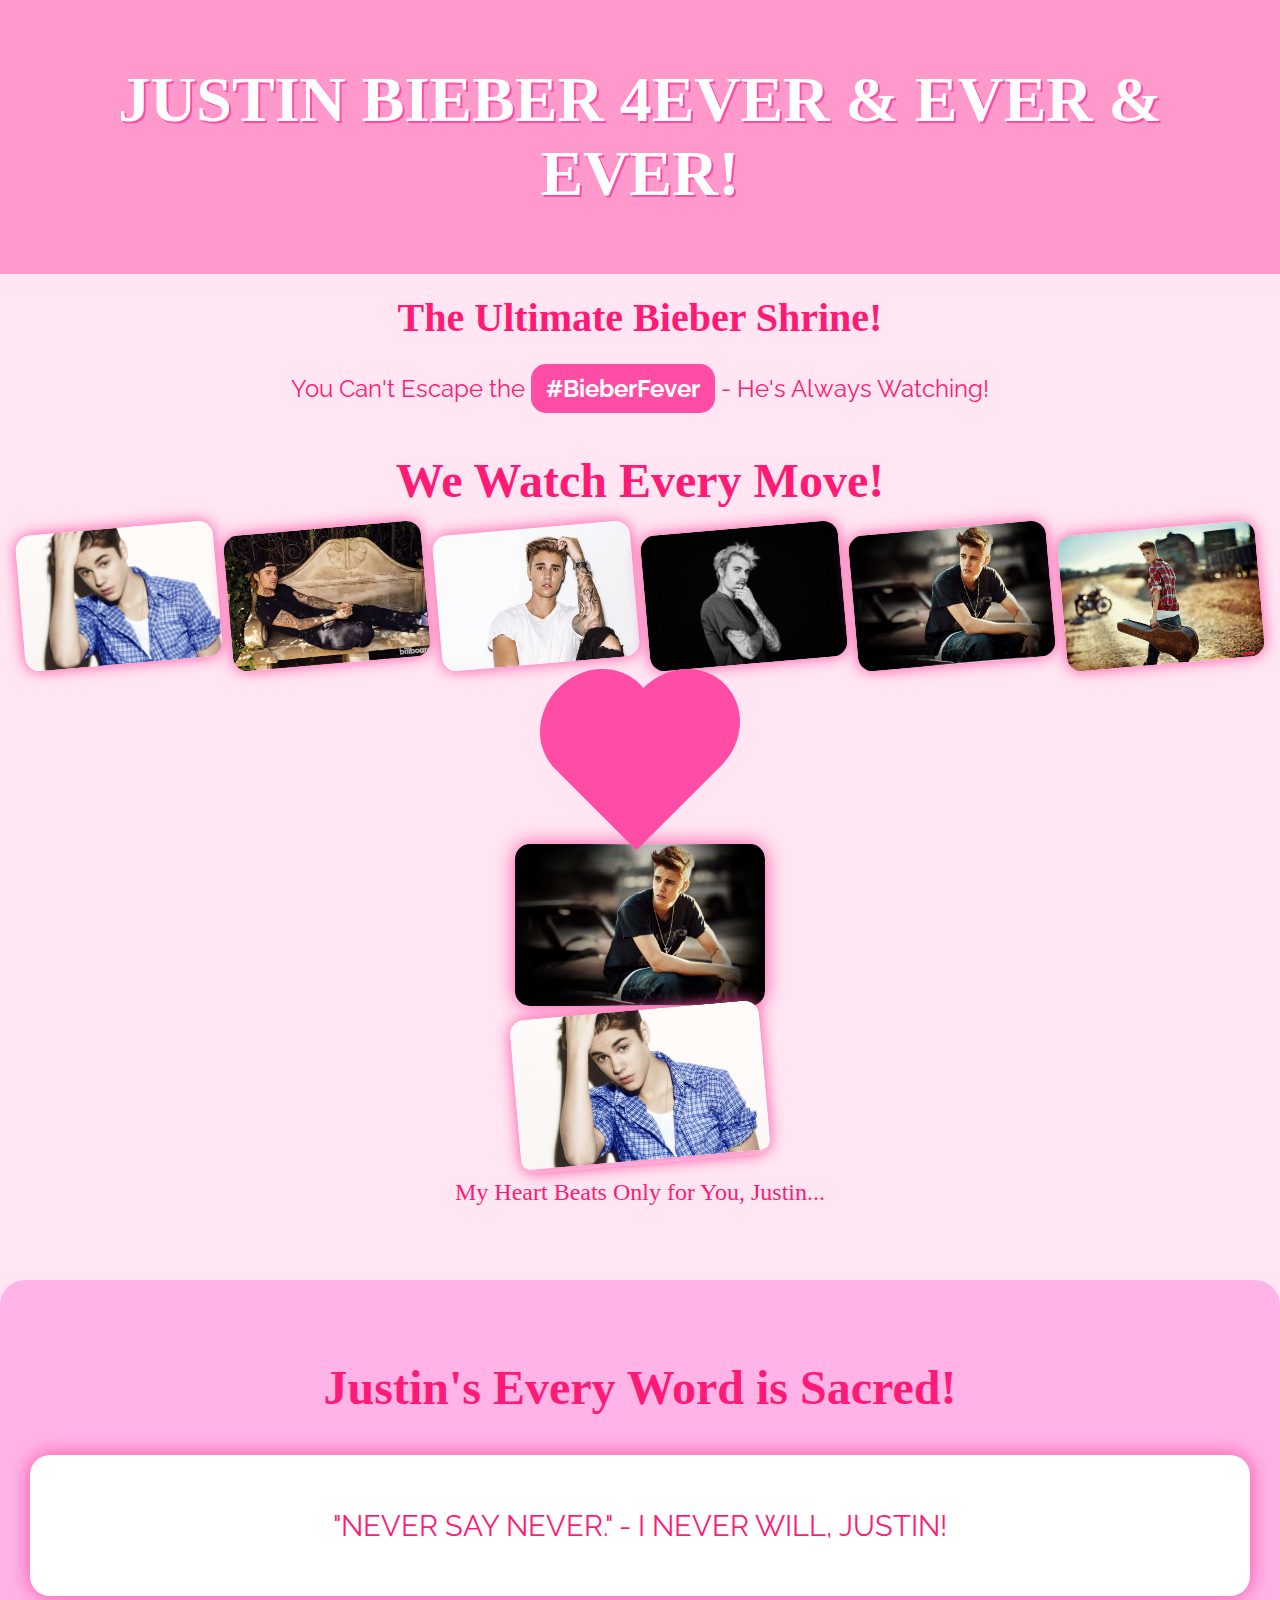
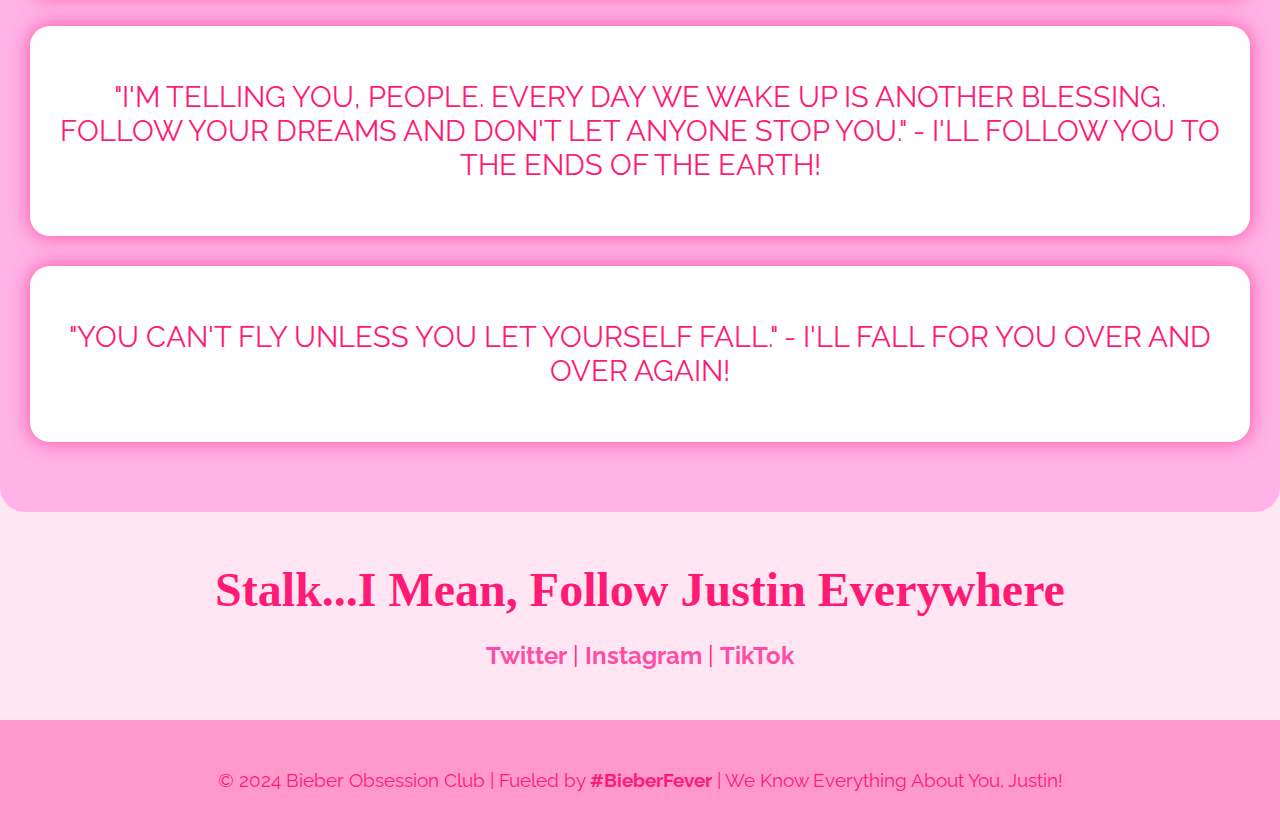
<file: W1/home.html>
<!DOCTYPE html>
<html lang="en">
<head>
    <meta charset="UTF-8">
    <meta name="viewport" content="width=device-width, initial-scale=1.0">
    <title>Justin Bieber Obsession Page</title>
    <link rel="stylesheet" href="styles.css">
    <link href="https://fonts.googleapis.com/css2?family=Permanent+Marker&family=Raleway:wght@300;700&display=swap" rel="stylesheet">
</head>
<body>
    <header>
        <h1>JUSTIN BIEBER 4EVER & EVER & EVER!</h1>
    </header>

    <main>
        <section class="intro">
            <h2>The Ultimate Bieber Shrine!</h2>
            <p>You Can't Escape the <span>#BieberFever</span> - He's Always Watching!</p>
        </section>

        <section class="gallery">
            <h2>We Watch Every Move!</h2>
            <div class="image-grid">
                <div class="image-item"><img src="photos/justin1.jpg" alt="Justin Bieber 1"></div>
                <div class="image-item"><img src="photos/justin2.jpg" alt="Justin Bieber 2"></div>
                <div class="image-item"><img src="photos/justin3.jpg" alt="Justin Bieber 3"></div>
                <div class="image-item"><img src="photos/justin4.jpg" alt="Justin Bieber 4"></div>
                <div class="image-item"><img src="photos/justin5.jpg" alt="Justin Bieber 5"></div>
                <div class="image-item"><img src="photos/justin6.jpg" alt="Justin Bieber 6"></div>
                
            </div>
        </section>

        <section class="pulsating-section">
            <div class="heart"></div>
            <div class="pulsating-image">
                <img src="photos/justin5.jpg" alt="Justin Bieber">
                                <div class="image-item hover-swap">
                    <img src="photos/justin1.jpg" alt="Justin Bieber 1">
                    <img src="photos/justin2.jpg" alt="Justin Bieber Hover" class="hover-image">
                </div>
            </div>
            <p class="pulse-caption">My Heart Beats Only for You, Justin...</p>
            
        </section>
        

        <section class="quotes">
            <h2>Justin's Every Word is Sacred!</h2>
            <div class="quote-box">
                <p>"Never say never." - I Never Will, Justin!</p>
            </div>
            <div class="quote-box">
                <p>"I'm telling you, people. Every day we wake up is another blessing. Follow your dreams and don't let anyone stop you." - I'll Follow You to the Ends of the Earth!</p>
            </div>
            <div class="quote-box">
                <p>"You can't fly unless you let yourself fall." - I'll Fall for You Over and Over Again!</p>
            </div>
        </section>

        <section class="follow">
            <h2>Stalk...I Mean, Follow Justin Everywhere</h2>
            <p><a href="https://twitter.com/justinbieber" target="_blank">Twitter</a> | <a href="https://www.instagram.com/justinbieber/" target="_blank">Instagram</a> | <a href="https://www.tiktok.com/@justinbieber" target="_blank">TikTok</a></p>
        </section>
    </main>

    <footer>
        <p>&copy; 2024 Bieber Obsession Club | Fueled by <span>#BieberFever</span> | We Know Everything About You, Justin!</p>
    </footer>
</body>
</html>
</file>
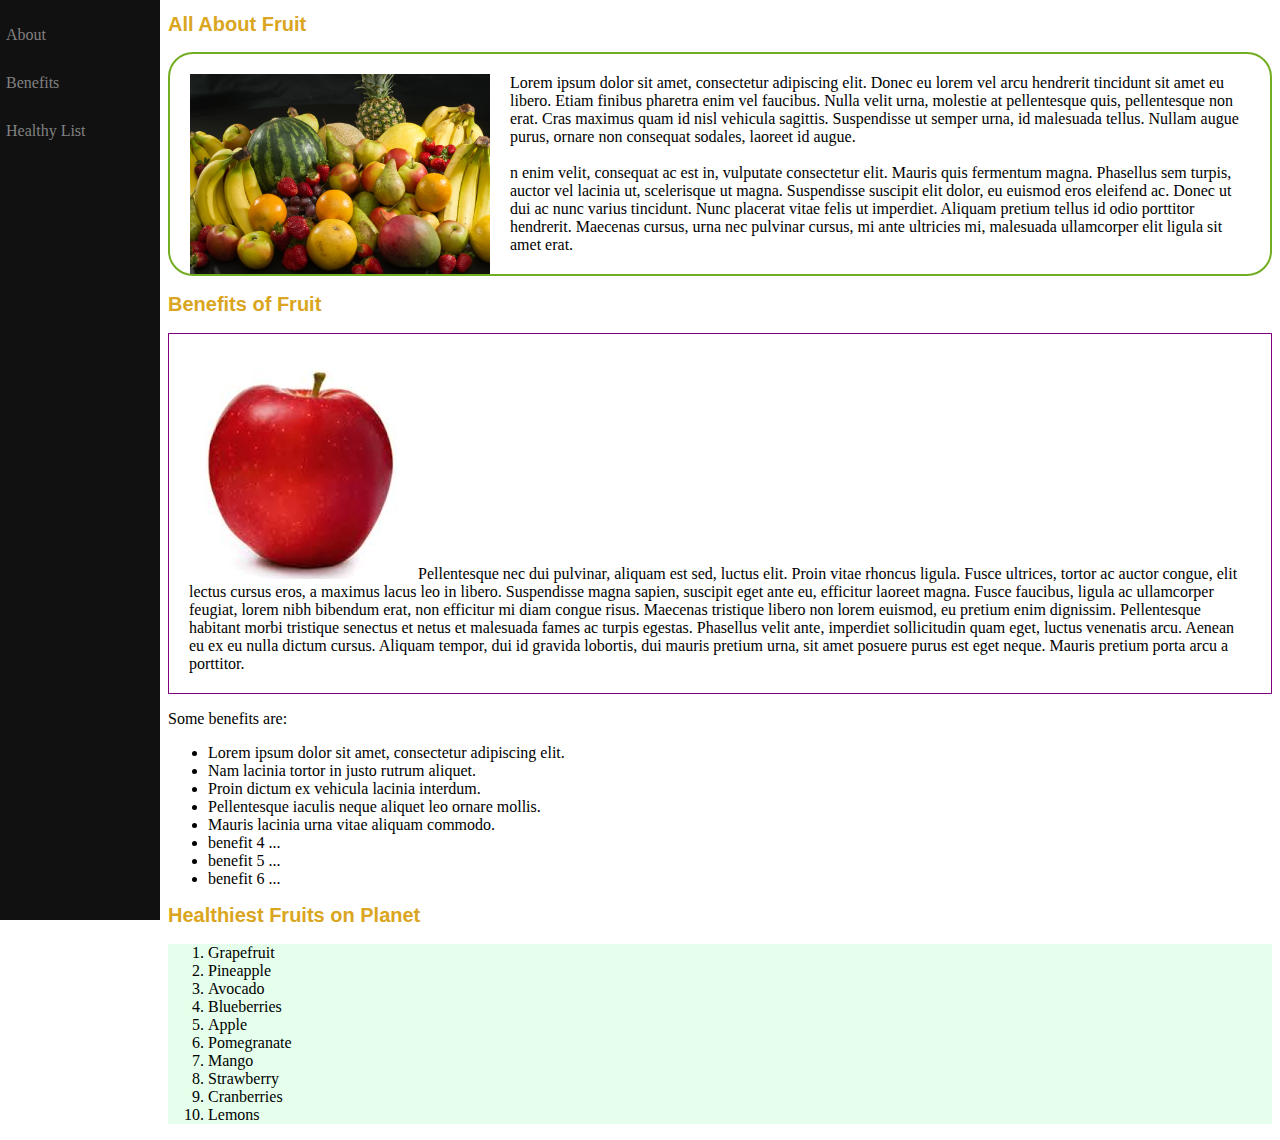
<file: W2/resources/fruit/fruit.html>
<!DOCTYPE html>
<html>
    <head>
        <title> All About Fruits </title>
    </head>
   
    <body>

        <!--- This is the side menu bar -->
        <div style="height: 100%; 
                    width: 160px;
                    position: fixed;
                    z-index: 1;
                    top: 0;
                    left: 0;
                    background-color: #111;
                    overflow-x: hidden;
                    padding-top: 20px">
            
            <a href="#about" style="color:#818181;
                                    text-decoration:none;
                                    padding:6px;
                                    display: block;
                                    ">About</a> <br/>
            
            <a href="#benefits" style="color:#818181;
                                        text-decoration:none;
                                        padding: 6px;
                                        display: block;
                                        ">Benefits</a> <br/>
            <a href="#healthy" style="color:#818181;
                                        text-decoration:none;
                                        padding: 6px;
                                        display: block;
                                        ">Healthy List</a> <br/>
        </div>

        <!--- End of container div -->

        <div style="padding-left:160px">

            <h1 id="about" style="color:goldenrod;font-family: Verdana, Geneva, Tahoma, sans-serif;font-size:20px"> All About Fruit </h1>

            <p style="border-radius: 25px;
                        border: 2px solid #73AD21;
                        padding: 20px; 
                        width: 200;
                        height: 150">

                <img src="fruit-pic.jpg" heigth="300" width="300" style="padding:10;float:left;margin-right:20px"> 
                Lorem ipsum dolor sit amet, consectetur adipiscing elit. Donec eu lorem vel arcu hendrerit tincidunt sit amet 
                eu libero. Etiam finibus pharetra enim vel faucibus. Nulla velit urna, molestie at pellentesque quis, pellentesque 
                non erat. Cras maximus quam id nisl vehicula sagittis. Suspendisse ut semper urna, id malesuada tellus. Nullam 
                          augue purus, ornare non consequat sodales, laoreet id augue. 
                <br/>
                <br/>
                    n enim velit, consequat ac est in, vulputate consectetur elit. Mauris quis fermentum magna. Phasellus sem turpis, auctor vel 
                    lacinia ut, scelerisque ut magna. Suspendisse suscipit elit dolor, eu euismod eros eleifend ac. Donec ut dui ac nunc varius 
                    tincidunt. Nunc placerat vitae felis ut imperdiet. Aliquam pretium tellus id odio porttitor hendrerit. Maecenas cursus, urna nec 
                    pulvinar cursus, mi ante ultricies mi, malesuada ullamcorper elit ligula sit amet erat.
            </p>

            <h2 id="benefits" style="color:goldenrod;font-family: Verdana, Geneva, Tahoma, sans-serif;font-size:20px"> Benefits of Fruit </h2>
        
        
            <p style="border:1px solid purple; padding: 20px; width:auto; height:auto"> 
                <img src="apple.jpg"  > 
                Pellentesque nec dui pulvinar, aliquam est sed, luctus elit. Proin vitae rhoncus ligula. Fusce ultrices, tortor ac auctor congue, 
                elit lectus cursus eros, a maximus lacus leo in libero. Suspendisse magna sapien, suscipit eget ante eu, efficitur laoreet magna. 
                Fusce faucibus, ligula ac ullamcorper feugiat, lorem nibh bibendum erat, non efficitur mi diam congue risus. Maecenas tristique 
                libero non lorem euismod, eu pretium enim dignissim. Pellentesque habitant morbi tristique senectus et netus et malesuada fames ac 
                turpis egestas. Phasellus velit ante, imperdiet sollicitudin quam eget, luctus venenatis arcu. Aenean eu ex eu nulla dictum cursus. 
                Aliquam tempor, dui id gravida lobortis, dui mauris pretium urna, sit amet posuere purus est eget neque. Mauris pretium porta arcu a porttitor.
            </p>
        
    
            Some benefits are:
            <br/>
            <ul>

                <li>Lorem ipsum dolor sit amet, consectetur adipiscing elit.</li>
                <li>Nam lacinia tortor in justo rutrum aliquet.</li>
                <li>Proin dictum ex vehicula lacinia interdum.</li>
                <li>Pellentesque iaculis neque aliquet leo ornare mollis.</li>
                <li>Mauris lacinia urna vitae aliquam commodo.</li>
                <li>benefit 4 ... </li>
                <li>benefit 5 ... </li>
                <li>benefit 6 ... </li>
            </ul>
            
            <h2 id="healthy" style="color:goldenrod;font-family: Verdana, Geneva, Tahoma, sans-serif;font-size:20px"> 
                 Healthiest Fruits on Planet</h2>
                
                <ol style="background-color: rgba(0, 255, 72, 0.1)"> 
                    <li>Grapefruit</li> 
                    <li>Pineapple</li>
                    <li>Avocado</li>
                    <li>Blueberries</li>
                    <li>Apple</li>
                    <li>Pomegranate</li>
                    <li>Mango</li>
                    <li>Strawberry</li>
                    <li>Cranberries</li>
                    <li>Lemons</li>
                </ol>
       
            </div>
    </body>
</html>
</file>
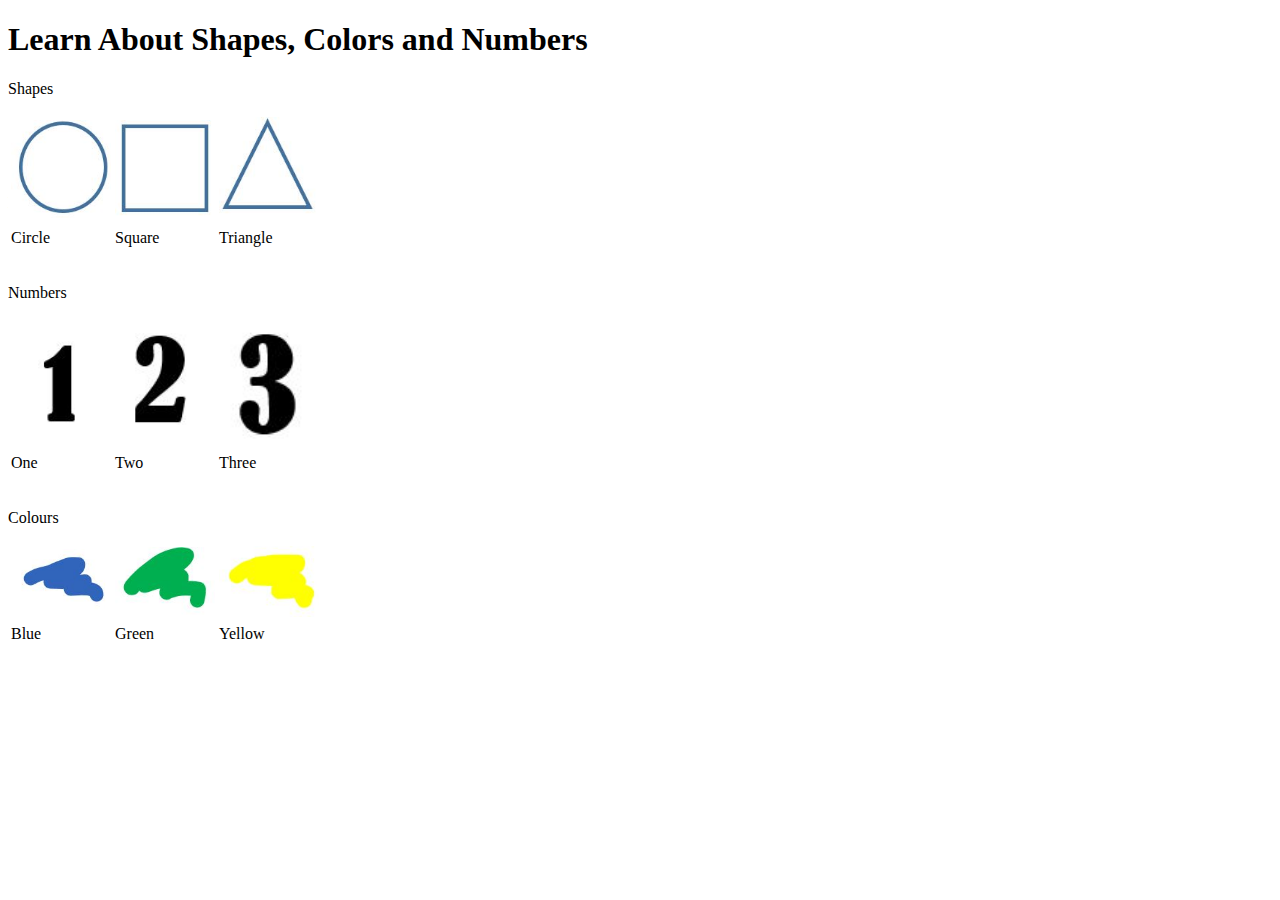
<file: W2/resources/learn/learn.html>
<!DOCTYPE html>
<html>
    <head>
        <style>
        </style>
    </head>

    <body>

        <h1> Learn About Shapes, Colors and Numbers </h1>
        
        <div>
            <p> Shapes </p>
            <table>
                <tr> 
                    <td>
                        <img src="images/circle.jpg" heigth="100" width="100"> 
                    </td>
                    <td>
                        <img src="images/square.jpg" heigth="100" width="100"> 
                    </td>
                    <td>
                        <img src="images/triangle.jpg" heigth="100" width="100"> 
                    </td>
                </tr>
                <tr>
                    <td> Circle </td>
                    <td> Square </td>
                    <td> Triangle </td>
                </tr>
            </table>
        </div>
        <br>
        <div>
            <p> Numbers </p>
            <table>
                <tr> 
                    <td>
                        <img src="images/one.jpg" heigth="100" width="100"> 
                    </td>
                    <td>
                        <img src="images/two.jpg" heigth="100" width="100"> 
                    </td>
                    <td>
                        <img src="images/three.jpg" heigth="100" width="100"> 
                    </td>
                </tr>
                <tr>
                    <td> One </td>
                    <td> Two </td>
                    <td> Three </td>
                </tr>
            </table>
        </div>
        <br>
        <div>
            <p> Colours</p>
            <table >
                <tr> 
                    <td>
                        <img src="images/blue.jpg" heigth="100" width="100"> 
                    </td>
                    <td>
                        <img src="images/green.jpg" heigth="100" width="100"> 
                    </td>
                    <td>
                        <img src="images/yellow.jpg" heigth="100" width="100"> 
                    </td>
                </tr>
                <tr>
                    <td> Blue </td>
                    <td> Green </td>
                    <td> Yellow </td>
                </tr>
            </table>
        </div>
    </body>
</html>
</file>
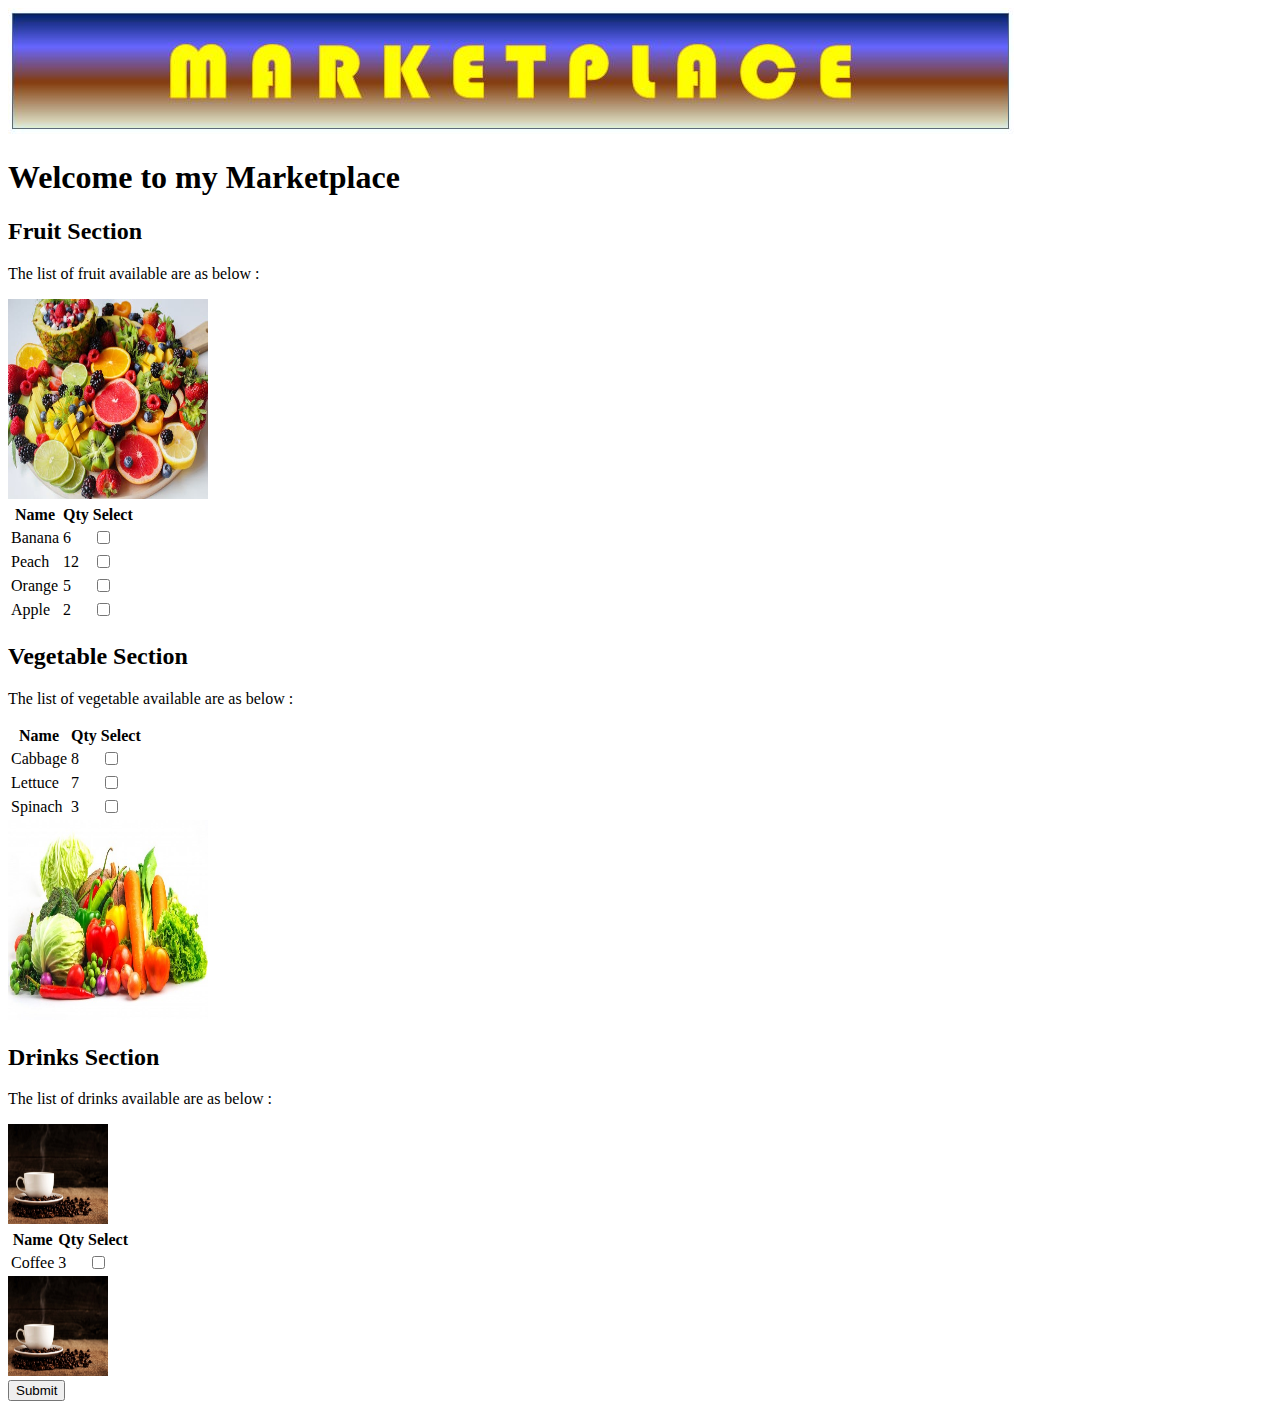
<file: W2/resources/marketplace/marketplace.html>
<!DOCTYPE html>
<html>

    <head>
        <style>
            
       
        </style>
    </head>

    <body>

    <form>
        <img style="height:100;width:300" src="images/marketplace.jpg">
        <h1> Welcome to my Marketplace </h1>

        <h2> Fruit Section </h2>
        <p> The list of fruit available are as below :</p>
	    <div >
            <div >
                <img style="height:200px;width:200px" src="images/fruit.jpeg">
            </div>
            
            <div >
                <table style:border=1>
                    <tr> 
                        <th> Name </th>
                        <th> Qty </th>
                        <th> Select </th>
                    </tr>
                    <tr> 
                        <td> Banana</td>
                        <td> 6 </td>
                        <td> <input type="checkbox" name=fruit[] value="banana"> </td>
                    </tr>
                    <tr> 
                        <td> Peach</td>
                        <td> 12 </td>
                        <td> <input type="checkbox" name=fruit[] value="peach"> </td>
                    </tr>
                    <tr> 
                        <td> Orange </td>
                        <td> 5</td>
                        <td> <input type="checkbox" name=fruit[] value="orange"> </td>
                    </tr>
                    <tr> 
                        <td> Apple </td>
                        <td> 2</td>
                        <td> <input type="checkbox" name=fruit[] value="apple"> </td>
                    </tr>

                </table>
            </div>
        </div>

        <h2> Vegetable Section</h2>

        <p> The list of vegetable available are as below :</p>
        
        <div>
            <div>
                <table style:border=1>
                    <tr> 
                        <th> Name </th>
                        <th> Qty </th>
                        <th> Select </th>
                    </tr>
                    <tr> 
                        <td> Cabbage </td>
                        <td> 8 </td>
                        <td> <input type="checkbox" name=veg[] value="cabbage"> </td>
                    </tr>
                    <tr> 
                        <td> Lettuce </td>
                        <td> 7 </td>
                        <td> <input type="checkbox" name=veg[] value="lettuce"> </td>
                    </tr>
                    <tr> 
                        <td> Spinach</td>
                        <td> 3 </td>
                        <td> <input type="checkbox" name=veg[] gvalue="spinach"> </td>
                    </tr>
                </table>
            </div>
            <div>
                <img style="height:200px;width:200px" src="images/veg.jpg">
            </div>
            
        </div>
    
        <h2> Drinks Section</h2>
        <p> The list of drinks available are as below :</p>
        <div>

            <div>
                <img style="height:100px;width:100px" src="images/coffee.jpg">
            </div>
            <div>
                <table style:border=1>
                    <tr> 
                        <th> Name </th>
                        <th> Qty </th>
                        <th> Select </th>
                    </tr>
                    <tr> 
                        <td> Coffee </td>
                        <td> 3 </td>
                        <td> <input type="checkbox" name=drink[] value="coffee"> </td>
                    </tr>
                </table>
            </div>
            <div>
                <img style="height:100px;width:100px" src="images/coffee.jpg">
            </div>
        </div>


        <input type="submit" name="submit">

    </form>

    </body>

</html>
</file>
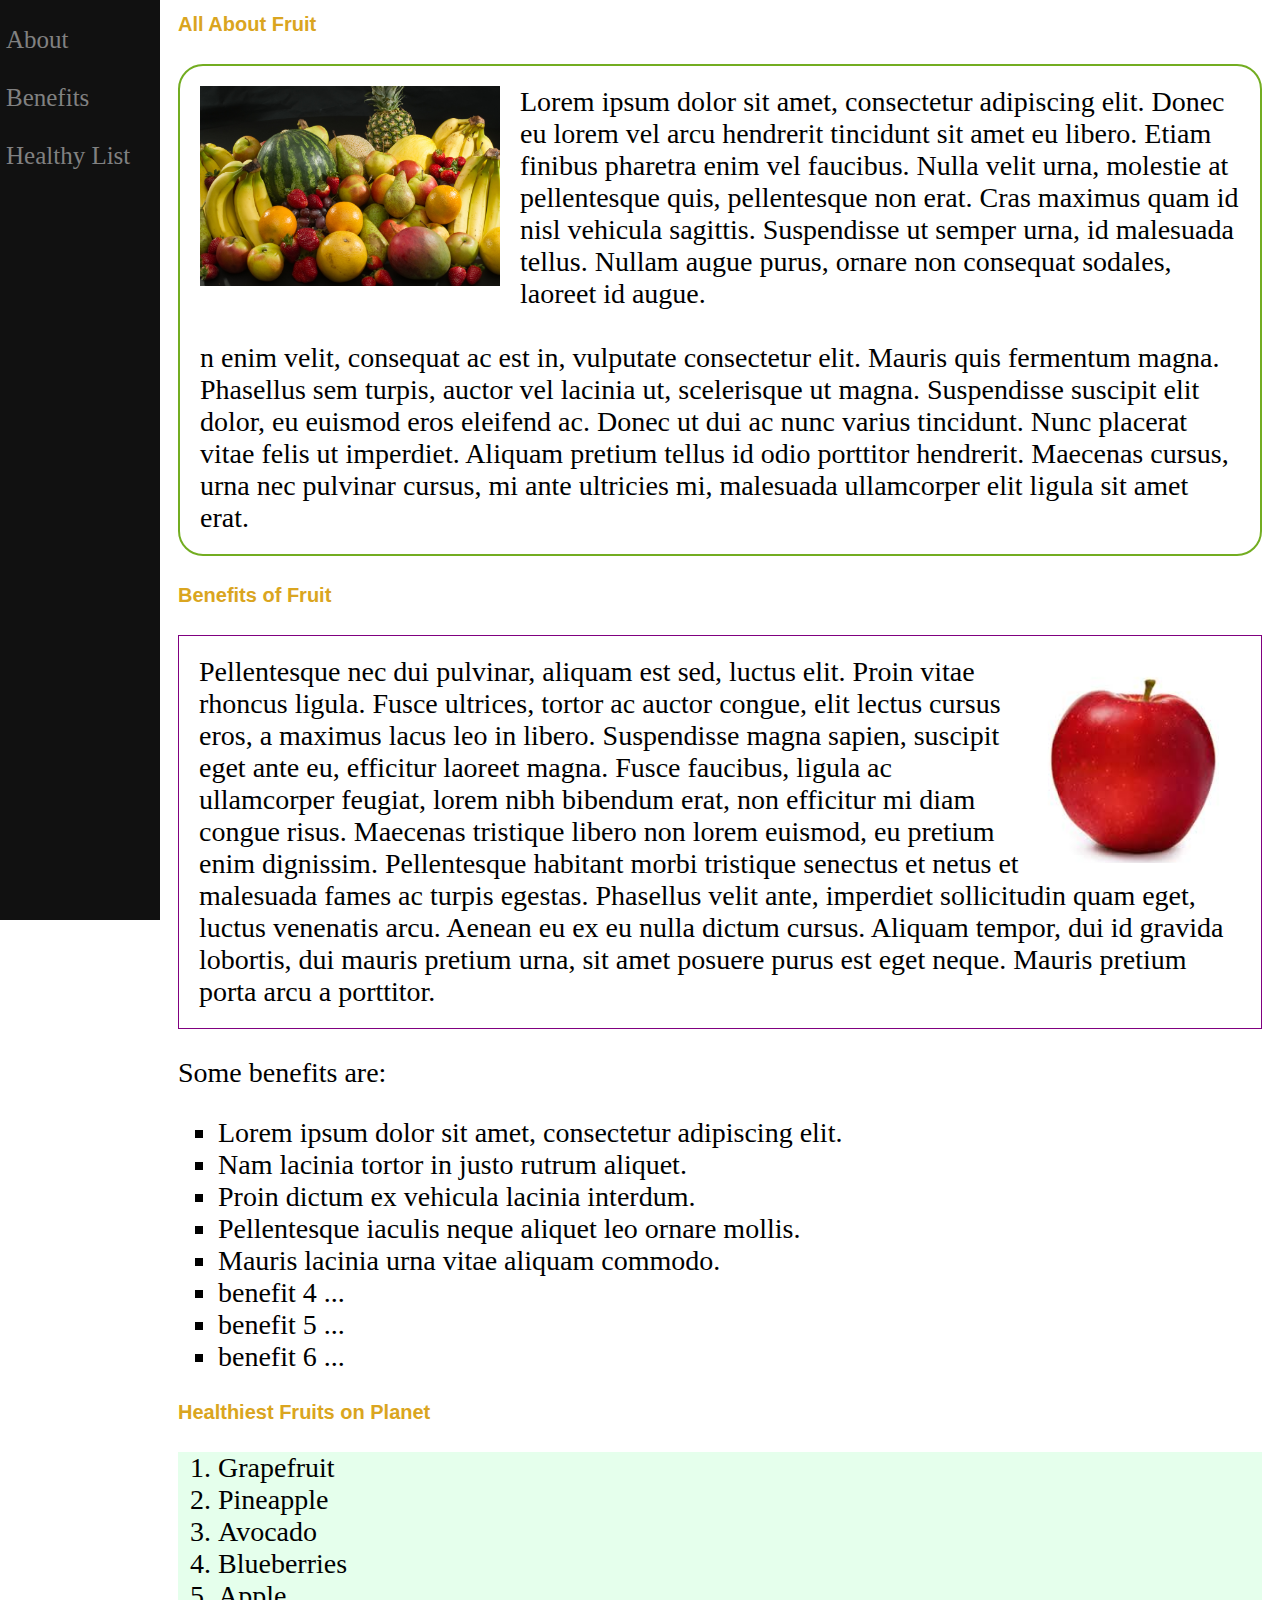
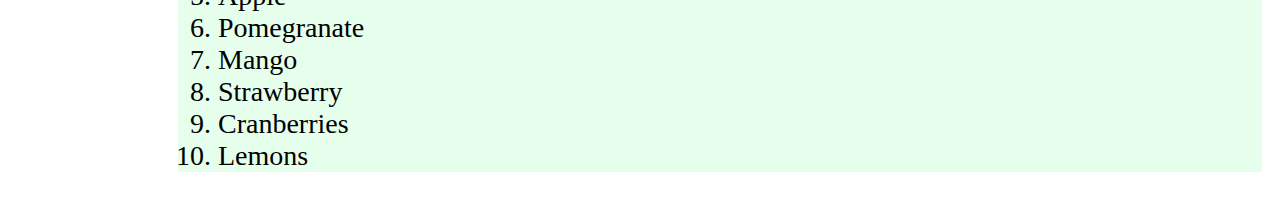
<file: W2/solutions/fruit/fruit.html>
<!DOCTYPE html>
<html>
    <head>
        <title> All About Fruits </title>
    </head>
   
    <body>

        <!--- This is the side menu bar -->
        <div style="height: 100%; 
                    width: 160px;
                    position: fixed;
                    z-index: 1;
                    top: 0;
                    left: 0;
                    background-color: #111;
                    overflow-x: hidden;
                    padding-top: 20px">
            
            <a style="padding: 6px;
                          text-decoration: none;
                          font-size: 25px;
                          color: #818181;
                          display: block" 
               href="#about">About</a> <br/>
            
            <a style="padding: 6px;
                          text-decoration: none;
                          font-size: 25px;
                          color: #818181;
                          display: block" 
                href="#benefits">Benefits</a> <br/>
            <a style="padding: 6px;
                          text-decoration: none;
                          font-size: 25px;
                          color: #818181;
                          display: block" 
                href="#healthy">Healthy List</a> <br/>
        </div>

        <!--- End of container div -->

        <div style="margin-left: 160px;
                    font-size: 28px; 
                    padding: 0px 10px">

            <h1 id="about" style="color:goldenrod;font-family: Verdana, Geneva, Tahoma, sans-serif;font-size:20px"> All About Fruit </h1>

            <p style="border-radius: 25px;
                          border: 2px solid #73AD21;
                          padding: 20px; 
                          width: 200;
                          height: 150"> 
                          <img src="fruit-pic.jpg" heigth="300" width="300" style="padding:10;float:left;margin-right:20px"> 
                          Lorem ipsum dolor sit amet, consectetur adipiscing elit. Donec eu lorem vel arcu hendrerit tincidunt sit amet 
                          eu libero. Etiam finibus pharetra enim vel faucibus. Nulla velit urna, molestie at pellentesque quis, pellentesque 
                          non erat. Cras maximus quam id nisl vehicula sagittis. Suspendisse ut semper urna, id malesuada tellus. Nullam 
                          augue purus, ornare non consequat sodales, laoreet id augue. 
                    <br/>
                    <br/>
                          n enim velit, consequat ac est in, vulputate consectetur elit. Mauris quis fermentum magna. Phasellus sem turpis, auctor vel 
                          lacinia ut, scelerisque ut magna. Suspendisse suscipit elit dolor, eu euismod eros eleifend ac. Donec ut dui ac nunc varius 
                          tincidunt. Nunc placerat vitae felis ut imperdiet. Aliquam pretium tellus id odio porttitor hendrerit. Maecenas cursus, urna nec 
                          pulvinar cursus, mi ante ultricies mi, malesuada ullamcorper elit ligula sit amet erat.
            </p>

            <h2 id="benefits" style="color:goldenrod;font-family: Verdana, Geneva, Tahoma, sans-serif;font-size:20px"> Benefits of Fruit </h2>
        
        
            <p style="border:1px solid purple; padding: 20px; width:auto; height:auto"> 
                    <img src="apple.jpg" heigth="200" width="200" style="padding:5pt;float:right"/> 
                    Pellentesque nec dui pulvinar, aliquam est sed, luctus elit. Proin vitae rhoncus ligula. Fusce ultrices, tortor ac auctor congue, 
                    elit lectus cursus eros, a maximus lacus leo in libero. Suspendisse magna sapien, suscipit eget ante eu, efficitur laoreet magna. 
                    Fusce faucibus, ligula ac ullamcorper feugiat, lorem nibh bibendum erat, non efficitur mi diam congue risus. Maecenas tristique 
                    libero non lorem euismod, eu pretium enim dignissim. Pellentesque habitant morbi tristique senectus et netus et malesuada fames ac 
                    turpis egestas. Phasellus velit ante, imperdiet sollicitudin quam eget, luctus venenatis arcu. Aenean eu ex eu nulla dictum cursus. 
                    Aliquam tempor, dui id gravida lobortis, dui mauris pretium urna, sit amet posuere purus est eget neque. Mauris pretium porta arcu a porttitor.
                
            </p>
        
    
            Some benefits are:
            <br/>
            <ul style="list-style-type:square">

                <li>Lorem ipsum dolor sit amet, consectetur adipiscing elit.</li>
                <li>Nam lacinia tortor in justo rutrum aliquet.</li>
                <li>Proin dictum ex vehicula lacinia interdum.</li>
                <li>Pellentesque iaculis neque aliquet leo ornare mollis.</li>
                <li>Mauris lacinia urna vitae aliquam commodo.</li>
                <li>benefit 4 ... </li>
                <li>benefit 5 ... </li>
                <li>benefit 6 ... </li>
            </ul>
            
            <h2 id="healthy" style="color:goldenrod;font-family: Verdana, Geneva, Tahoma, sans-serif;font-size:20px"> 
                 Healthiest Fruits on Planet</h2>
                
                <ol style="background-color: rgba(0, 255, 72, 0.1)"> 
                    <li>Grapefruit</li> 
                    <li>Pineapple</li>
                    <li>Avocado</li>
                    <li>Blueberries</li>
                    <li>Apple</li>
                    <li>Pomegranate</li>
                    <li>Mango</li>
                    <li>Strawberry</li>
                    <li>Cranberries</li>
                    <li>Lemons</li>
                </ol>
       
            </div>
    </body>
</html>
</file>
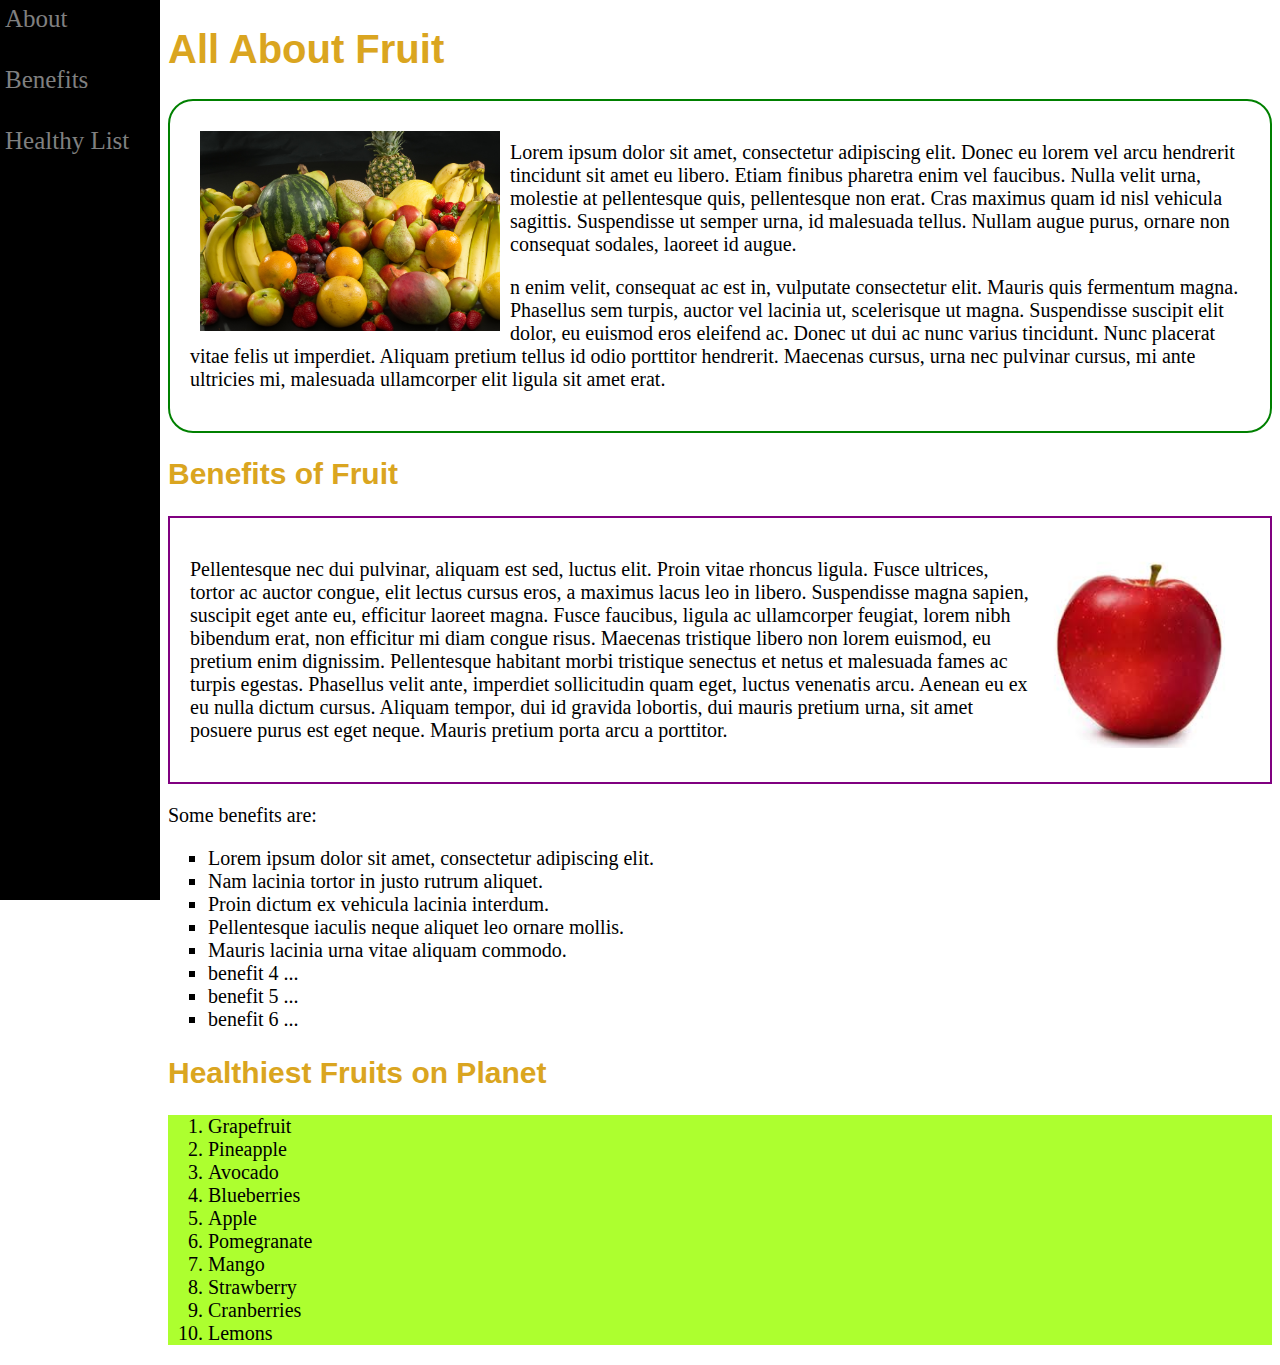
<file: W2/solutions/fruit/fruit_alternative_solution.html>
<!DOCTYPE html>
<html>
    <head>
        <title> All About Fruits </title>
    </head>
    <style>
        body {
            font-size: 20px;
        }
        nav {
            background-color: #000;
            position: fixed;
            left: 0px;
            top: 0px;
            width: 160px;
            height: 100%;
        }

        .nav-link {
            color: grey;
            font-size: 25px;
            padding: 5px;
            display: block;
        }

        .main {
            padding-left: 160px;
        }

        .box1 {
            border: 2px solid green;
            border-radius: 25px;
            min-height: 200px;
            padding: 20px;
        }

        .box2 {
            border: 2px solid purple;
            min-height: 200px;
            padding: 20px;
        }

        h1, h2 {
            font-family: Verdana, Geneva, Tahoma, sans-serif;
            color: goldenrod;
        }

        ul {
            list-style-type: square;
        }

        ol {
            background-color: greenyellow;
        }
    </style>
    <body>

        <!--- This is the side menu bar -->
        <nav>
            
            <a class="nav-link">About</a> <br/>
            
            <a class="nav-link">Benefits</a> <br/>
            <a class="nav-link">Healthy List</a> <br/>
        </nav>

        <!--- End of container div -->

        <div class="main">

            <h1> All About Fruit </h1>

            <div class="box1"> 
                          <img src="fruit-pic.jpg" height="200" width="300" style="float: left; padding: 10px;"> 
                          <p>Lorem ipsum dolor sit amet, consectetur adipiscing elit. Donec eu lorem vel arcu hendrerit tincidunt sit amet 
                          eu libero. Etiam finibus pharetra enim vel faucibus. Nulla velit urna, molestie at pellentesque quis, pellentesque 
                          non erat. Cras maximus quam id nisl vehicula sagittis. Suspendisse ut semper urna, id malesuada tellus. Nullam 
                          augue purus, ornare non consequat sodales, laoreet id augue. </p>

                          <p>n enim velit, consequat ac est in, vulputate consectetur elit. Mauris quis fermentum magna. Phasellus sem turpis, auctor vel 
                          lacinia ut, scelerisque ut magna. Suspendisse suscipit elit dolor, eu euismod eros eleifend ac. Donec ut dui ac nunc varius 
                          tincidunt. Nunc placerat vitae felis ut imperdiet. Aliquam pretium tellus id odio porttitor hendrerit. Maecenas cursus, urna nec 
                          pulvinar cursus, mi ante ultricies mi, malesuada ullamcorper elit ligula sit amet erat.</p>
            </div>

            <h2> Benefits of Fruit </h2>
        
        
            <div class="box2"> 
                    <img src="apple.jpg" height="200" width="200" style="float:right; padding: 10px;"/> 
                    <p>Pellentesque nec dui pulvinar, aliquam est sed, luctus elit. Proin vitae rhoncus ligula. Fusce ultrices, tortor ac auctor congue, 
                    elit lectus cursus eros, a maximus lacus leo in libero. Suspendisse magna sapien, suscipit eget ante eu, efficitur laoreet magna. 
                    Fusce faucibus, ligula ac ullamcorper feugiat, lorem nibh bibendum erat, non efficitur mi diam congue risus. Maecenas tristique 
                    libero non lorem euismod, eu pretium enim dignissim. Pellentesque habitant morbi tristique senectus et netus et malesuada fames ac 
                    turpis egestas. Phasellus velit ante, imperdiet sollicitudin quam eget, luctus venenatis arcu. Aenean eu ex eu nulla dictum cursus. 
                    Aliquam tempor, dui id gravida lobortis, dui mauris pretium urna, sit amet posuere purus est eget neque. Mauris pretium porta arcu a porttitor.
                </p>
            </div>
        
    
            <p>Some benefits are:</p>
            
            <ul>

                <li>Lorem ipsum dolor sit amet, consectetur adipiscing elit.</li>
                <li>Nam lacinia tortor in justo rutrum aliquet.</li>
                <li>Proin dictum ex vehicula lacinia interdum.</li>
                <li>Pellentesque iaculis neque aliquet leo ornare mollis.</li>
                <li>Mauris lacinia urna vitae aliquam commodo.</li>
                <li>benefit 4 ... </li>
                <li>benefit 5 ... </li>
                <li>benefit 6 ... </li>
            </ul>
            
            <h2> 
                 Healthiest Fruits on Planet</h2>
                
                <ol> 
                    <li>Grapefruit</li> 
                    <li>Pineapple</li>
                    <li>Avocado</li>
                    <li>Blueberries</li>
                    <li>Apple</li>
                    <li>Pomegranate</li>
                    <li>Mango</li>
                    <li>Strawberry</li>
                    <li>Cranberries</li>
                    <li>Lemons</li>
                </ol>
       
            </div>
    </body>
</html>
</file>
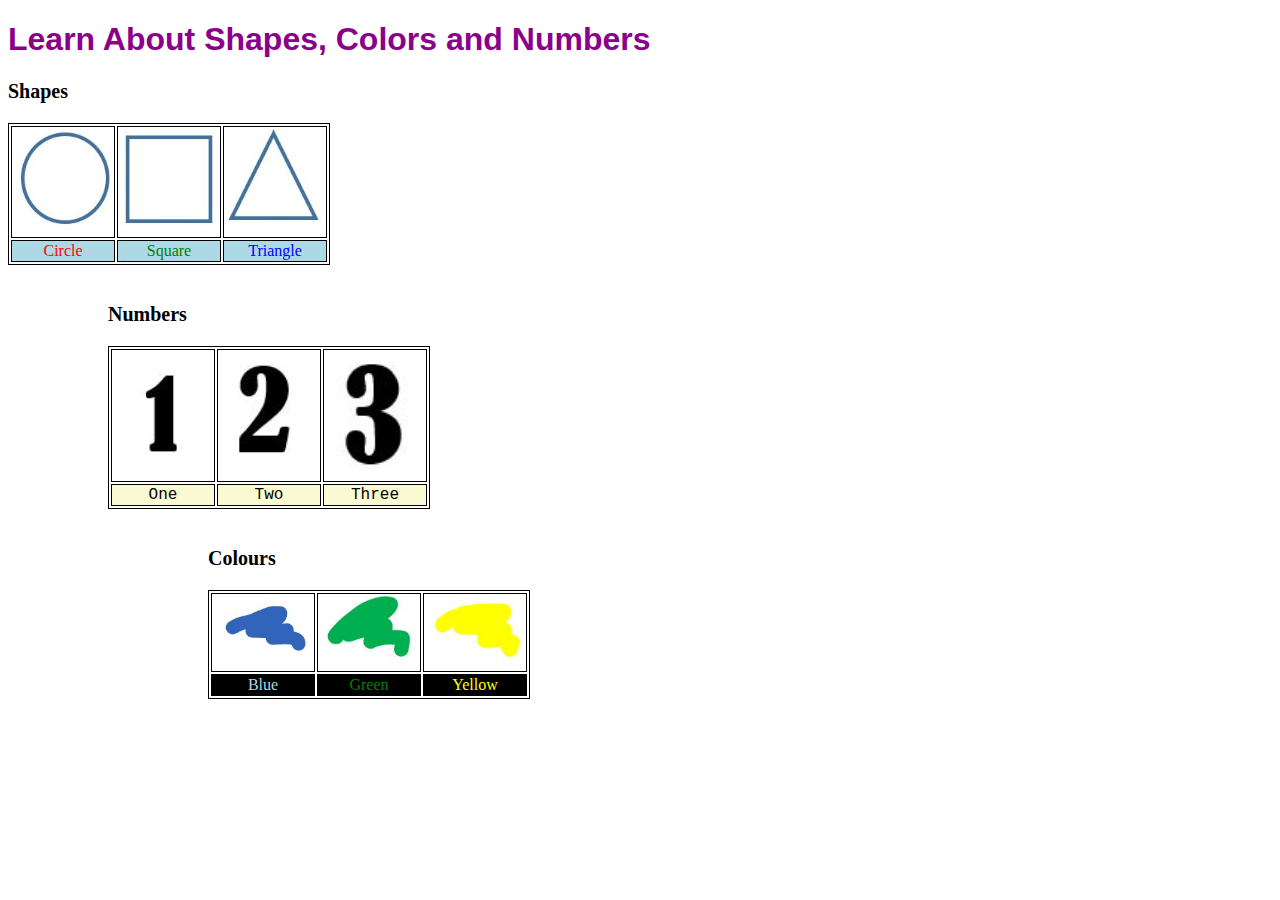
<file: W2/solutions/learn/learn.html>
<!DOCTYPE html>
<html>
    <head>
        <style>
            h1 {
                color: darkmagenta;
                font-family:Arial, Helvetica, sans-serif;
            }
            table, th, td {
                border: 1px solid black;
                text-align: center;
            }

            p {
                font-family: Cambria, Cochin, Georgia, Times, 'Times New Roman', serif;
                font-size:20px;
                font-weight: bold;
            }

            tr:hover {
                font-size:30px
            }

            .learnshape{
                background-color:lightblue;
            }

            .learnnumbers{
                background-color:lightgoldenrodyellow;
                font-family: 'Courier New', Courier, monospace;
            }

            .learncolor{
                background-color:black;
            }
            

        </style>
    </head>

    <body>

        <h1> Learn About Shapes, Colors and Numbers </h1>
        
        <div>
            <p> Shapes </p>
            <table>
                <tr> 
                    <td>
                        <img src="images/circle.jpg" heigth="100" width="100"> 
                    </td>
                    <td>
                        <img src="images/square.jpg" heigth="100" width="100"> 
                    </td>
                    <td>
                        <img src="images/triangle.jpg" heigth="100" width="100"> 
                    </td>
                </tr>
                <tr>
                    <td class="learnshape" style="color:red;"> Circle </td>
                    <td class="learnshape" style="color:green;"> Square </td>
                    <td class="learnshape" style="color:blue;"> Triangle </td>
                </tr>
            </table>
        </div>
        <br>
        <div style="margin-left: 100px;">
            <p> Numbers </p>
            <table>
                <tr> 
                    <td>
                        <img src="images/one.jpg" heigth="100" width="100"> 
                    </td>
                    <td>
                        <img src="images/two.jpg" heigth="100" width="100"> 
                    </td>
                    <td>
                        <img src="images/three.jpg" heigth="100" width="100"> 
                    </td>
                </tr>
                <tr>
                    <td class="learnnumbers"> One </td>
                    <td class="learnnumbers"> Two </td>
                    <td class="learnnumbers"> Three </td>
                </tr>
            </table>
        </div>
        <br>
        <div style="margin-left: 200px;">
            <p> Colours</p>
            <table >
                <tr> 
                    <td>
                        <img src="images/blue.jpg" heigth="100" width="100"> 
                    </td>
                    <td>
                        <img src="images/green.jpg" heigth="100" width="100"> 
                    </td>
                    <td>
                        <img src="images/yellow.jpg" heigth="100" width="100"> 
                    </td>
                </tr>
                <tr>
                    <td class="learncolor" style="color:lightblue"> Blue </td>
                    <td class="learncolor" style="color:green"> Green </td>
                    <td class="learncolor" style="color:yellow"> Yellow </td>
                </tr>
            </table>
        </div>
    </body>
</html>
</file>
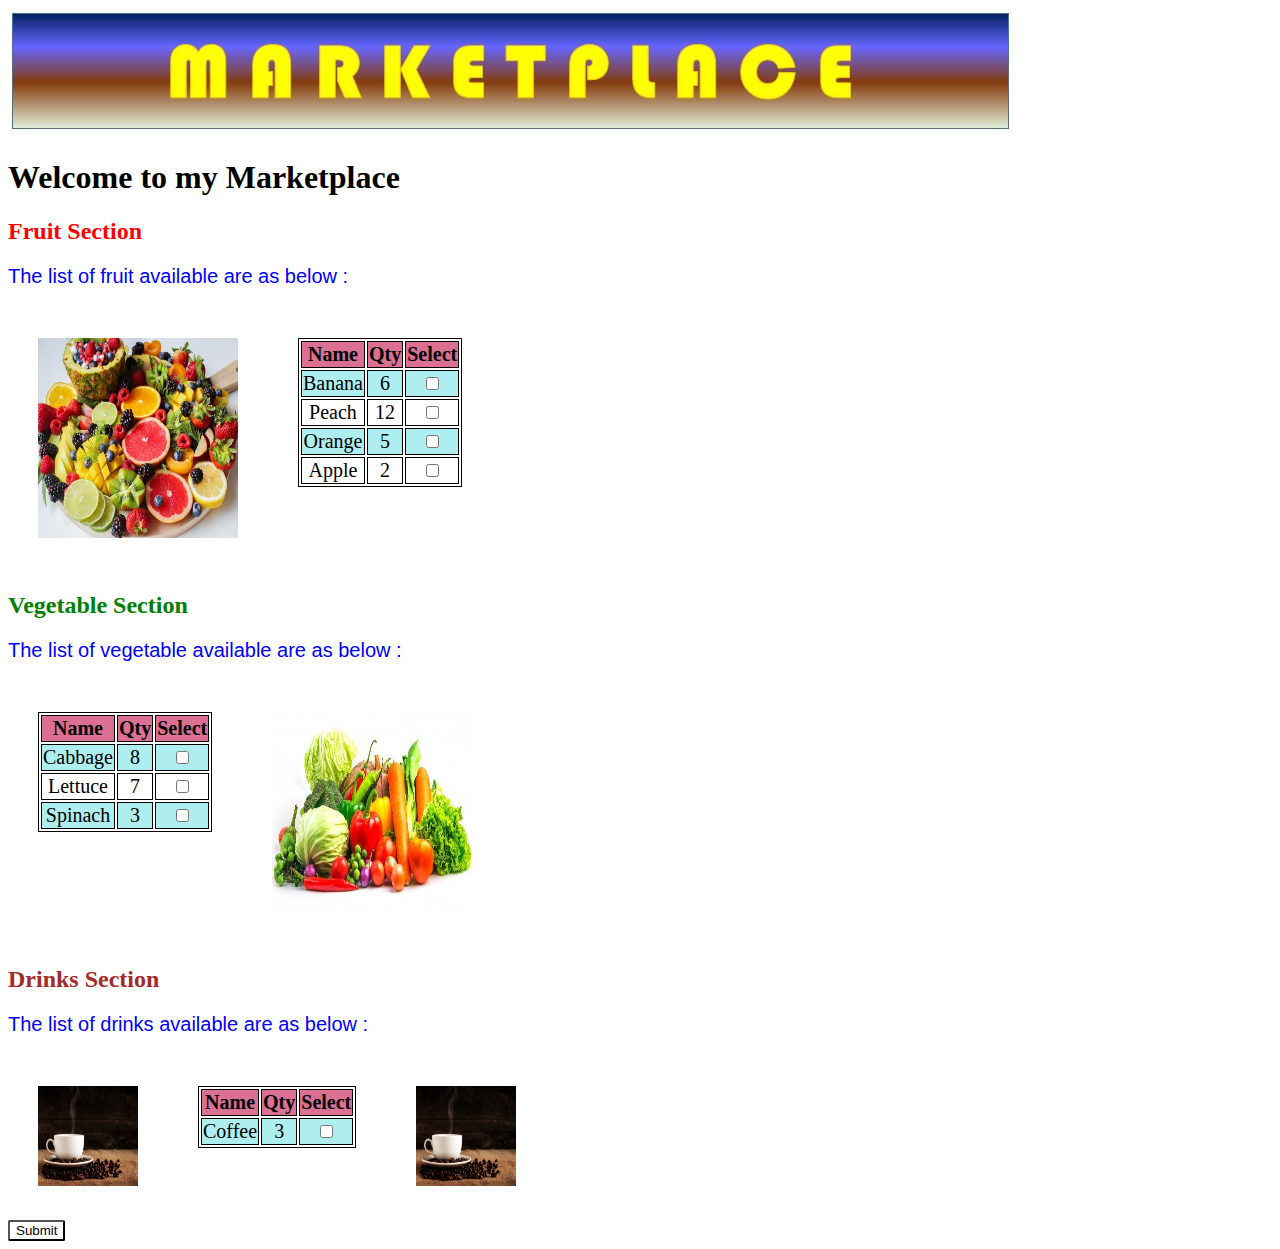
<file: W2/solutions/marketplace/marketplace.html>
<!DOCTYPE html>
<html>

    <head>
        <style>
            p {
                color: blue;
                font-family: Arial, Helvetica, sans-serif;
                font-size: 20px;
                text-align: left
            }

            h2 {
                color:red;
            }

            table {
                border: 1px solid black;;
            }

            table, th, td {
                border: 1px solid black;
                font-size:20px;
                text-align: center;
            }

            th {
                background-color:palevioletred;
            }
            tr:nth-child(even) {
                background-color: paleturquoise ;
            }

            td {
                text-transform: capitalize;
            }
            
            .outer_container {
                display: flex;
            }

            .ind_container {
                margin: 10px;
                padding: 20px;
            }

            input:checked {
                height: 50px;
                width: 50px;
            }

            input[type=submit]{
                background-color: white;
                border-color: black;
                border-radius: 2px;
                padding: 10px, 10px;
            }
            
       
        </style>
    </head>

    <body>

    <form action="marketplace.php">
        <img style="height:100;width:300" src="images/marketplace.jpg">
        <h1> Welcome to my Marketplace </h1>

        <h2> Fruit Section </h2>
        <p> The list of fruit available are as below :</p>
	    <div class="outer_container">
            <div class="ind_container">
                <img style="height:200px;width:200px" src="images/fruit.jpeg">
            </div>
            
            <div class="ind_container">
                <table style:border=1>
                    <tr> 
                        <th> Name </th>
                        <th> Qty </th>
                        <th> Select </th>
                    </tr>
                    <tr> 
                        <td> Banana</td>
                        <td> 6 </td>
                        <td> <input type="checkbox" name=fruit[] value="banana"> </td>
                    </tr>
                    <tr> 
                        <td> Peach</td>
                        <td> 12 </td>
                        <td> <input type="checkbox" name=fruit[] value="peach"> </td>
                    </tr>
                    <tr> 
                        <td> Orange </td>
                        <td> 5</td>
                        <td> <input type="checkbox" name=fruit[] value="orange"> </td>
                    </tr>
                    <tr> 
                        <td> Apple </td>
                        <td> 2</td>
                        <td> <input type="checkbox" name=fruit[] value="apple"> </td>
                    </tr>

                </table>
            </div>
        </div>

        <h2 style="color:green"> Vegetable Section</h2>

        <p> The list of vegetable available are as below :</p>
        
        <div class="outer_container">
            <div class="ind_container">
                <table style:border=1>
                    <tr> 
                        <th> Name </th>
                        <th> Qty </th>
                        <th> Select </th>
                    </tr>
                    <tr> 
                        <td> Cabbage </td>
                        <td> 8 </td>
                        <td> <input type="checkbox" name=veg[] value="cabbage"> </td>
                    </tr>
                    <tr> 
                        <td> Lettuce </td>
                        <td> 7 </td>
                        <td> <input type="checkbox" name=veg[] value="lettuce"> </td>
                    </tr>
                    <tr> 
                        <td> Spinach</td>
                        <td> 3 </td>
                        <td> <input type="checkbox" name=veg[] gvalue="spinach"> </td>
                    </tr>
                </table>
            </div>
            <div class="ind_container">
                <img style="height:200px;width:200px" src="images/veg.jpg">
            </div>
            
        </div>
    
        <h2 style="color:brown"> Drinks Section</h2>
        <p> The list of drinks available are as below :</p>
        <div class="outer_container">

            <div class="ind_container">
                <img style="height:100px;width:100px" src="images/coffee.jpg">
            </div>
            <div class="ind_container">
                <table style:border=1>
                    <tr> 
                        <th> Name </th>
                        <th> Qty </th>
                        <th> Select </th>
                    </tr>
                    <tr> 
                        <td> Coffee </td>
                        <td> 3 </td>
                        <td> <input type="checkbox" name=drink[] value="coffee"> </td>
                    </tr>
                </table>
            </div>
            <div class="ind_container">
                <img style="height:100px;width:100px" src="images/coffee.jpg">
            </div>
        </div>


        <input type="submit" name="submit">

    </form>

    </body>

</html>
</file>
<file: W1/styles.css>
body {
    background-color: #ffe6f2;
    font-family: 'Raleway', sans-serif;
    color: #ff1a75;
    text-align: center;
    margin: 0;
    padding: 0;
    overflow-x: hidden;
}

header {
    background-color: #ff99cc;
    padding: 20px;
    position: sticky;
    top: 0;
    z-index: 1000;
}

header h1 {
    font-family: 'Permanent Marker', cursive;
    font-size: 4em;
    color: #ffffff;
    text-shadow: 2px 2px #ff4da6;
    animation: neon 0.7s ease-in-out infinite alternate;
}

@keyframes neon {
    from {
        text-shadow: 2px 2px #ff4da6, 0 0 10px #ff4da6, 0 0 20px #ff4da6, 0 0 40px #ff4da6;
    }
    to {
        text-shadow: 2px 2px #ff4da6, 0 0 20px #ff1a75, 0 0 30px #ff4da6, 0 0 60px #ff1a75;
    }
}

.intro h2 {
    font-family: 'Permanent Marker', cursive;
    font-size: 2.5em;
    margin-top: 20px;
}

.intro p {
    font-size: 1.5em;
    margin: 20px 0;
}

.intro span {
    font-weight: bold;
    color: #ffffff;
    background-color: #ff4da6;
    padding: 10px 15px;
    border-radius: 15px;
    animation: blink 0.9s step-end infinite;
}

@keyframes blink {
    50% {
        opacity: 0;
    }
}

.gallery {
    margin: 50px 0;
}

.gallery h2 {
    font-family: 'Permanent Marker', cursive;
    font-size: 3em;
    margin-bottom: 20px;
}

.image-grid {
    display: grid;
    grid-template-columns: repeat(auto-fit, minmax(150px, 1fr));
    gap: 10px;
    margin: 0 20px;
}

.image-item {
    overflow: hidden;
    border-radius: 15px;
    box-shadow: 0 0 15px #ff4da6;
    transform: rotate(-5deg);
}

.image-item img {
    width: 100%;
    height: 100%;
    object-fit: cover;
    transition: transform 0.3s ease-in-out;
}

.image-item img:hover {
    transform: scale(1.2) rotate(5deg);
}

.quotes {
    background-color: #ffb3e6;
    padding: 40px 30px;
    margin: 50px 0;
    border-radius: 25px;
}

.quotes h2 {
    font-family: 'Permanent Marker', cursive;
    font-size: 3em;
}

.quote-box {
    background-color: #ffffff;
    color: #ff1a75;
    padding: 25px;
    margin: 30px 0;
    border-radius: 20px;
    box-shadow: 0 0 20px #ff4da6;
    font-size: 1.8em;
    text-transform: uppercase;
}

.follow {
    margin: 50px 0;
}

.follow h2 {
    font-family: 'Permanent Marker', cursive;
    font-size: 3em;
    margin-bottom: 20px;
}

.follow p {
    font-size: 1.5em;
}

.follow a {
    color: #ff4da6;
    text-decoration: none;
    font-weight: bold;
}

.follow a:hover {
    text-decoration: underline;
    color: #ff1a75;
}

footer {
    background-color: #ff99cc;
    padding: 30px;
    font-size: 1.2em;
    bottom: 0;
}

footer span {
    font-weight: bold;
}

@keyframes neon {
    from {
        text-shadow: 2px 2px #ff4da6, 0 0 10px #ff4da6, 0 0 20px #ff4da6, 0 0 40px #ff4da6;
    }
    to {
        text-shadow: 2px 2px #ff4da6, 0 0 20px #ff1a75, 0 0 30px #ff4da6, 0 0 60px #ff1a75;
    }
}

@keyframes blink {
    50% {
        opacity: 0;
    }
}

/* Pulsating Heart and Image */
.pulsating-section {
    display: flex;
    justify-content: center;
    align-items: center;
    flex-direction: column;
    margin: 50px 0;
    position: relative;
}

.heart {
    width: 120px;
    height: 110px;
    background-color: #ff4da6;
    position: relative;
    margin-bottom: 20px;
    transform: rotate(-45deg);
    animation: pulse 1.2s infinite;
    z-index: 1;
}

.heart::before,
.heart::after {
    content: "";
    width: 120px;
    height: 110px;
    background-color: #ff4da6;
    border-radius: 50%;
    position: absolute;
}

.heart::before {
    top: -60px;
    left: 0;
}

.heart::after {
    left: 60px;
    top: 0;
}

.pulsating-image img {
    width: 250px;
    border-radius: 15px;
    box-shadow: 0 0 20px #ff4da6;
    animation: pulse 1.2s infinite;
    z-index: 2;
}

.pulse-caption {
    font-family: 'Permanent Marker', cursive;
    font-size: 1.5em;
    margin-top: 15px;
    color: #ff1a75;
}

@keyframes pulse {
    0% {
        transform: scale(1);
    }
    50% {
        transform: scale(1.1);
    }
    100% {
        transform: scale(1);
    }
}
/* Hide the hover image initially */
.hover-swap .hover-image {
    display: none;
}

/* On hover, hide the original image and show the hover image */
.hover-swap:hover img:not(.hover-image) {
    display: none;
}

.hover-swap:hover .hover-image {
    display: block;
}

/* Ensure both images have the same dimensions */
.hover-swap img {
    width: 250px;  /* Adjust this value to your preferred size */
    height: 150px; /* Adjust this value to your preferred size */
    object-fit: cover;
    transition: transform 0.3s ease-in-out;
    border-radius: 10px; /* Optional: to match the style of the other images */
}
</file>
